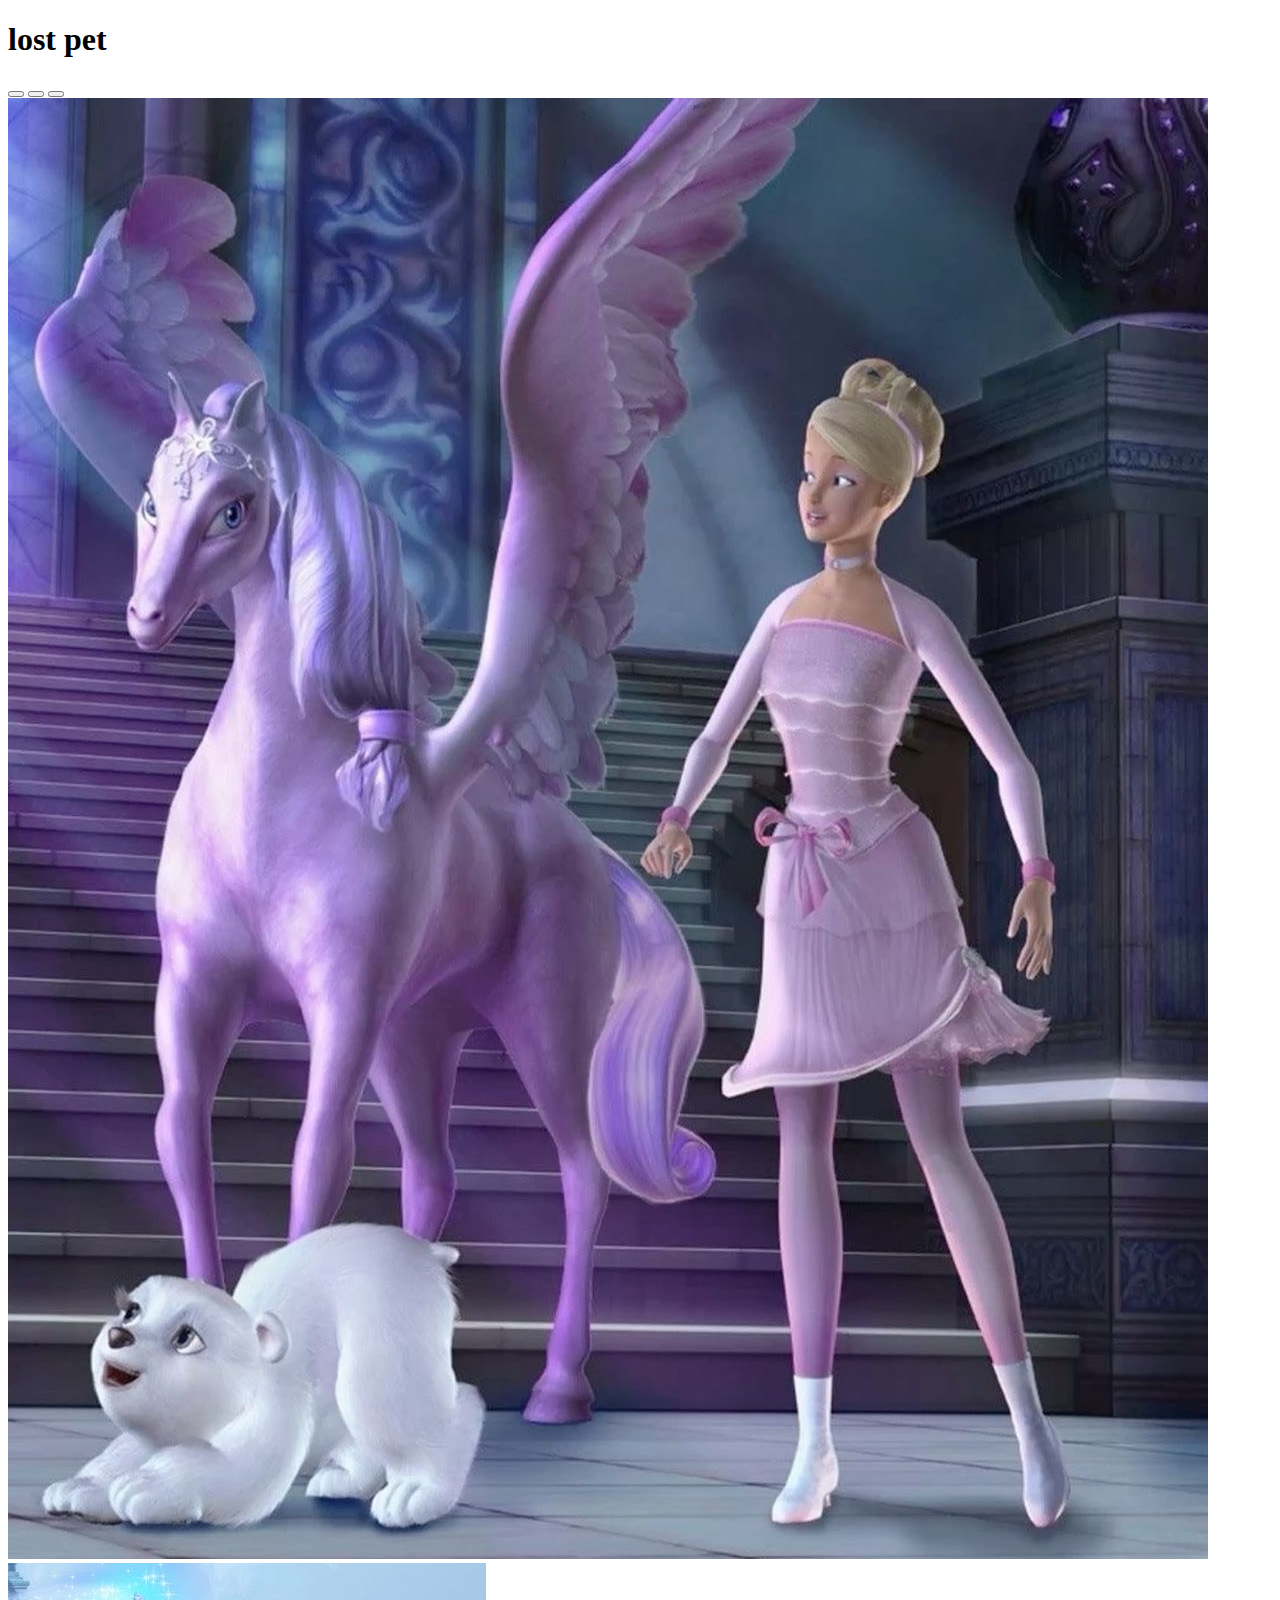
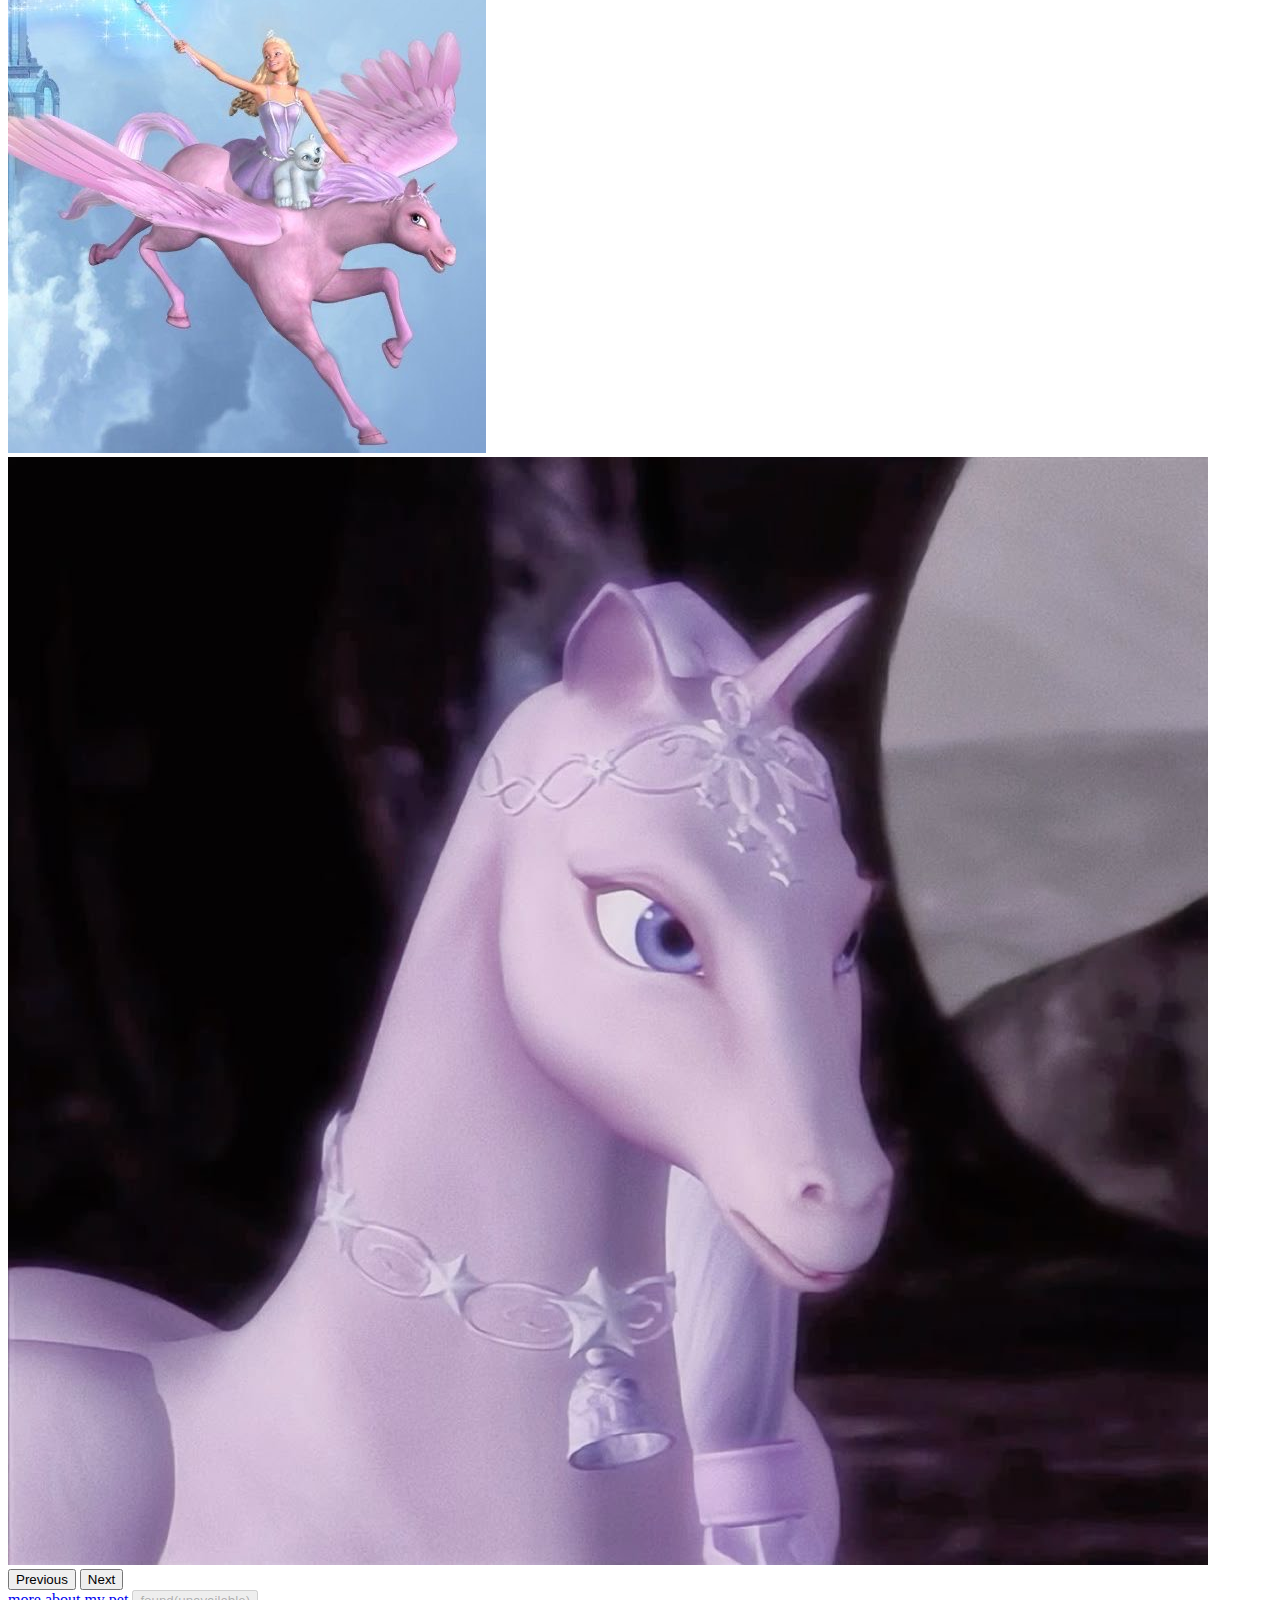
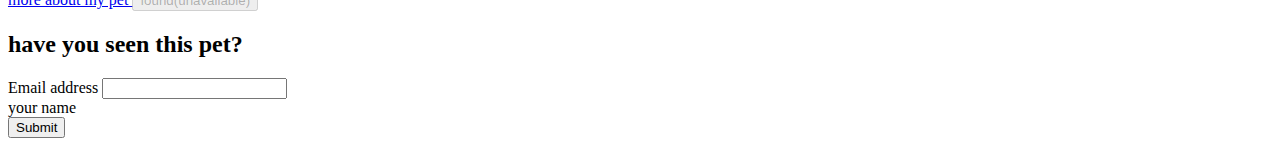
<file: index.html>
<!doctype html>
<html lang="en">
  <head>
    <meta charset="utf-8">
    <meta name="viewport" content="width=device-width, initial-scale=1">
    <title>Bootstrap demo</title>
    <link href="https://cdn.jsdelivr.net/npm/bootstrap@5.3.8/dist/css/bootstrap.min.css" rel="stylesheet" integrity="sha384-sRIl4kxILFvY47J16cr9ZwB07vP4J8+LH7qKQnuqkuIAvNWLzeN8tE5YBujZqJLB" crossorigin="anonymous">
  </head>
  <body class="p-3 mb-2 bg-primary-subtle text-primary-emphasis">
   <div class="container">
    <h1 class="display-2 text-center text-primary-emphasis border border-info border-3 p-3">lost pet</h1>
    <div id="carouselExampleIndicators" class="carousel slide">
  <div class="carousel-indicators">
    <button type="button" data-bs-target="#carouselExampleIndicators" data-bs-slide-to="0" class="active" aria-current="true" aria-label="Slide 1"></button>
    <button type="button" data-bs-target="#carouselExampleIndicators" data-bs-slide-to="1" aria-label="Slide 2"></button>
    <button type="button" data-bs-target="#carouselExampleIndicators" data-bs-slide-to="2" aria-label="Slide 3"></button>
  </div>
  <div class="carousel-inner">
    <div class="carousel-item active">
      <img src="IMG_4612.jpeg" class="d-block w-100" alt="...">
    </div>
    <div class="carousel-item">
      <img src="IMG_4613.jpeg" class="d-block w-100" alt="...">
    </div>
    <div class="carousel-item">
      <img src="IMG_4614.jpeg" class="d-block w-100" alt="...">
    </div>
  </div>
  <button class="carousel-control-prev" type="button" data-bs-target="#carouselExampleIndicators" data-bs-slide="prev">
    <span class="carousel-control-prev-icon" aria-hidden="true"></span>
    <span class="visually-hidden">Previous</span>
  </button>
  <button class="carousel-control-next" type="button" data-bs-target="#carouselExampleIndicators" data-bs-slide="next">
    <span class="carousel-control-next-icon" aria-hidden="true"></span>
    <span class="visually-hidden">Next</span>
  </button>
</div>
<div class="mt-4"> 
<a href="contact.html" class="btn btn-primary btn-lg active" role="button">
  more about my pet 
</a>
<button class="btn btn-secondary btn-lg ms-3" disabled>
found(unavailable)
</button>
</div>
<form class="mt-5">
<h2 class="h4 mb-3"> have you seen this pet?</h2>
<div class="mb-3">
    <label for="exampleInputEmail1" class="form-label">Email address</label>
    <input type="email" class="form-control" id="exampleInputEmail1" aria-describedby="emailHelp">
  </div>

<div class="mb-3">
<label for="name" class="form-label">your name</label>
<label for="text" class="form-control" id="name" placeholder="Enter Here"></label>
</div>
<button type="submit" class="btn btn-primary">Submit</button>

</form>


</div>
   


    <script src="https://cdn.jsdelivr.net/npm/bootstrap@5.3.8/dist/js/bootstrap.bundle.min.js" integrity="sha384-FKyoEForCGlyvwx9Hj09JcYn3nv7wiPVlz7YYwJrWVcXK/BmnVDxM+D2scQbITxI" crossorigin="anonymous"></script>
  </body>
</html>
</file>
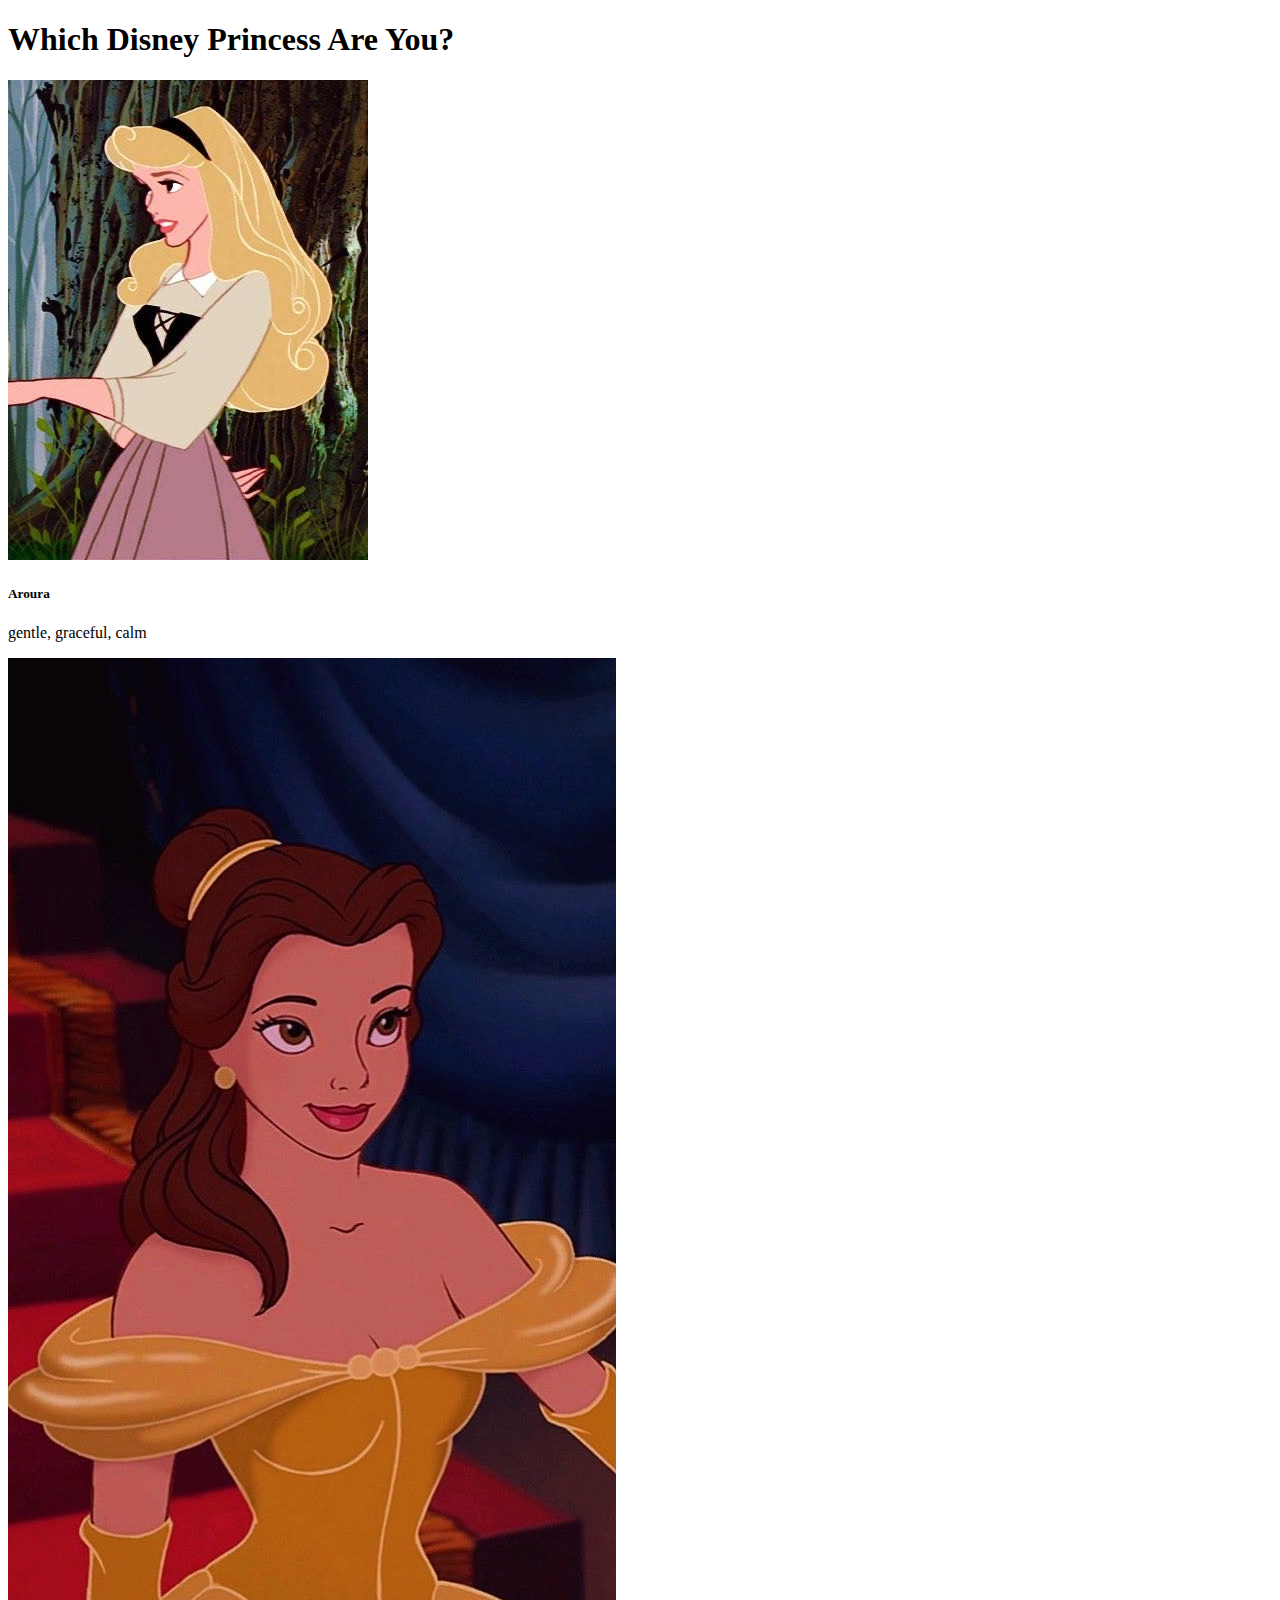
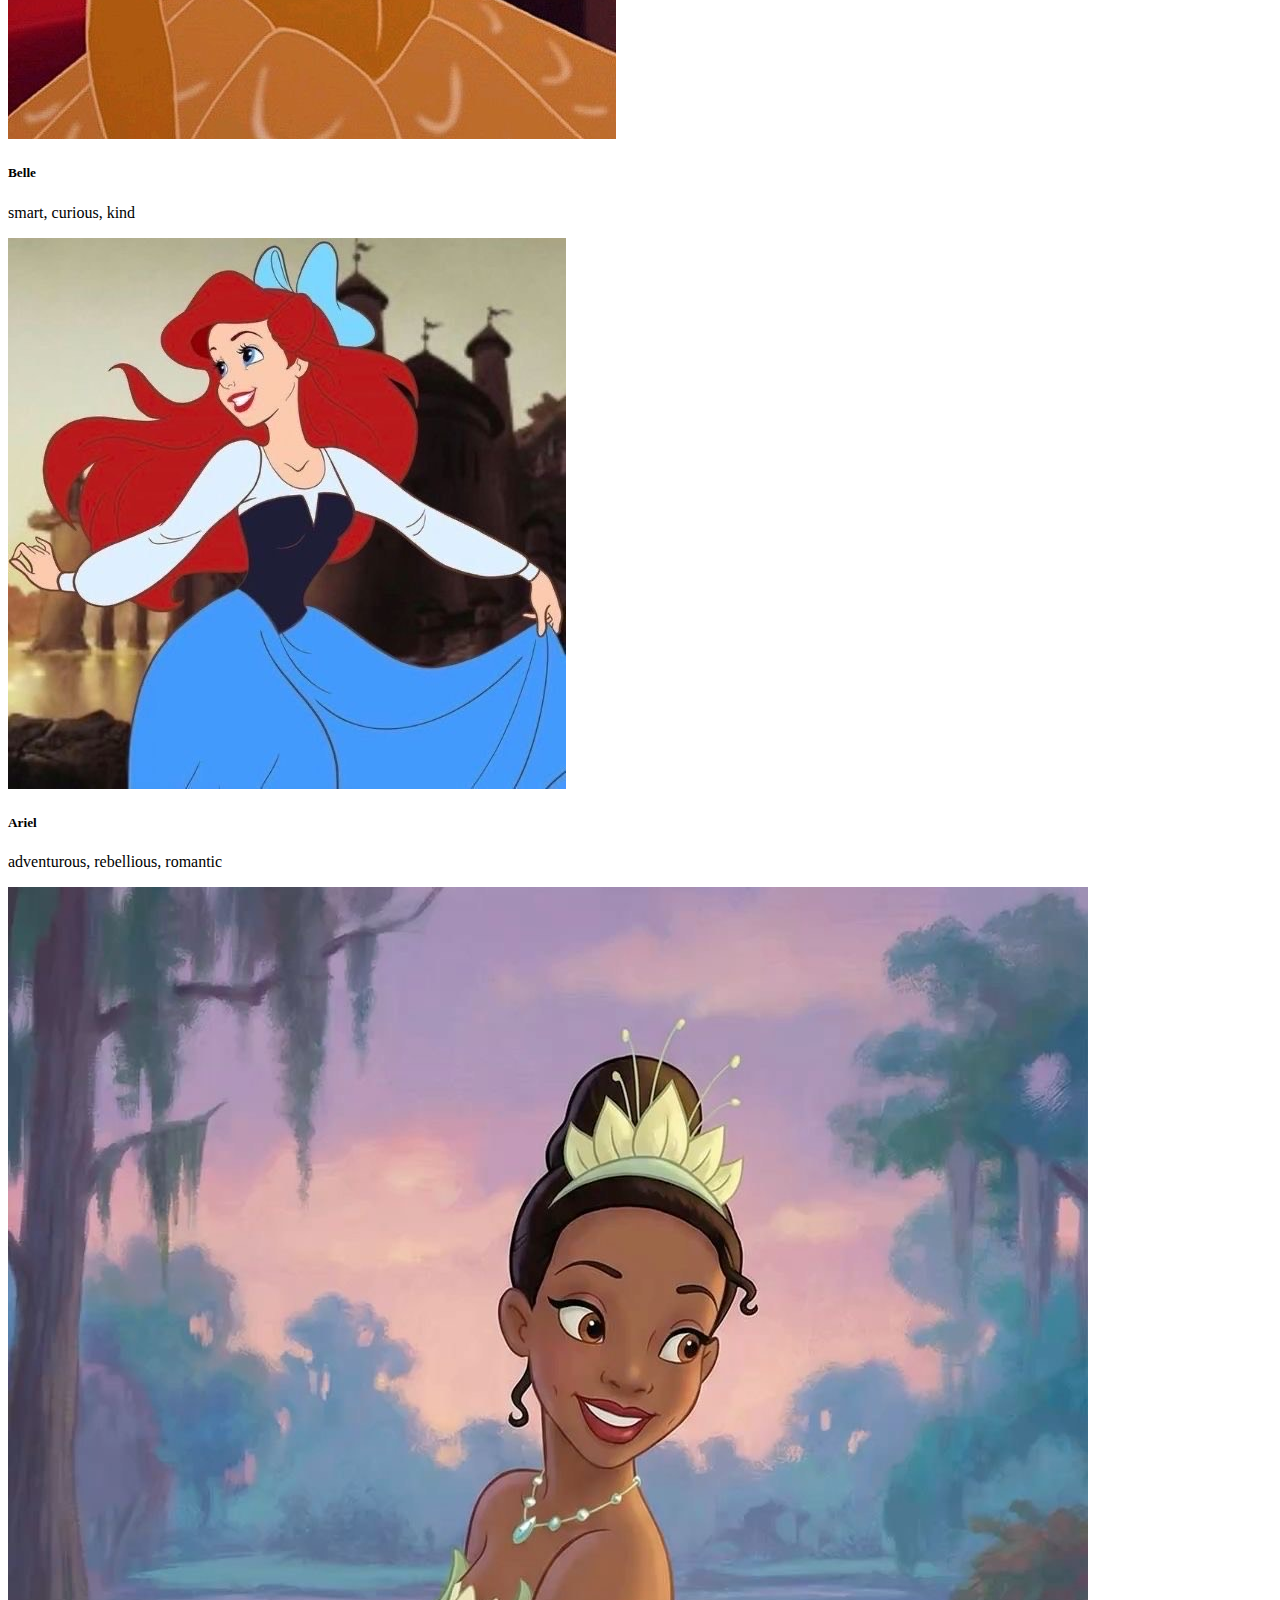
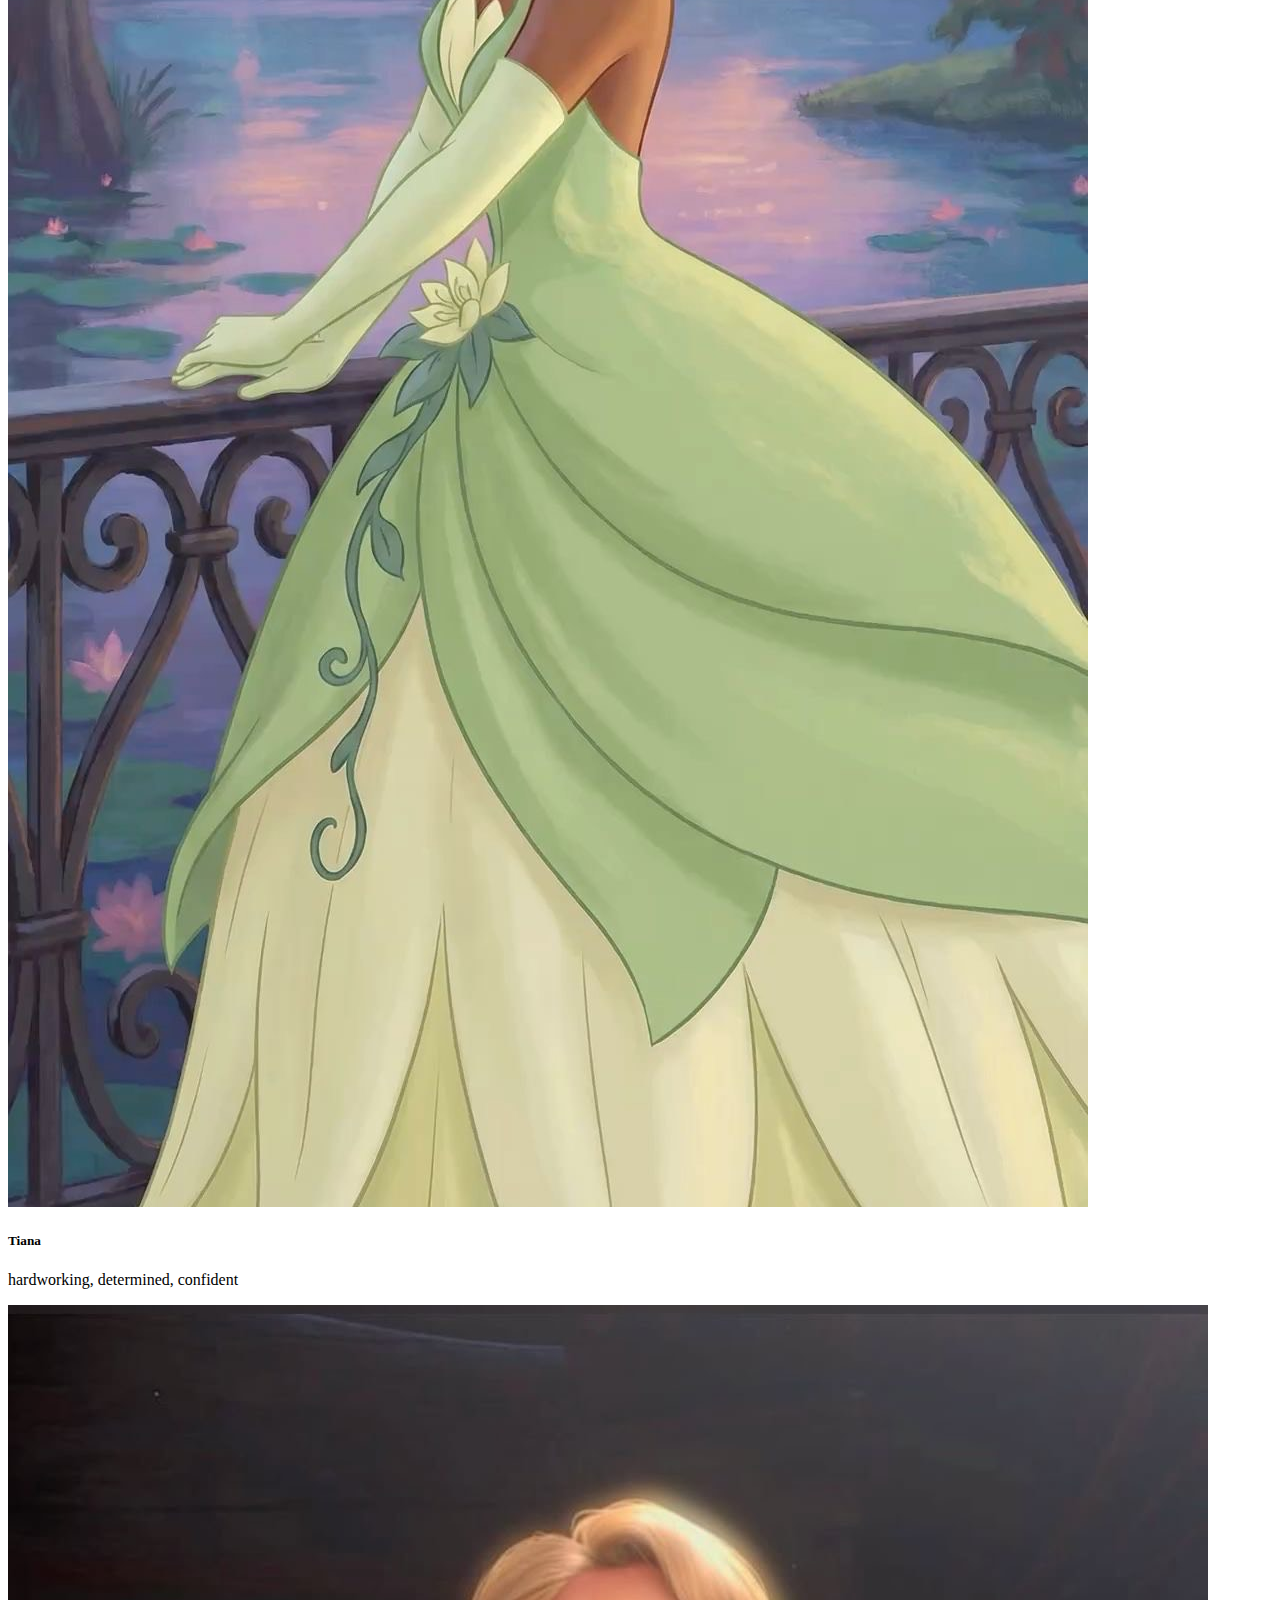
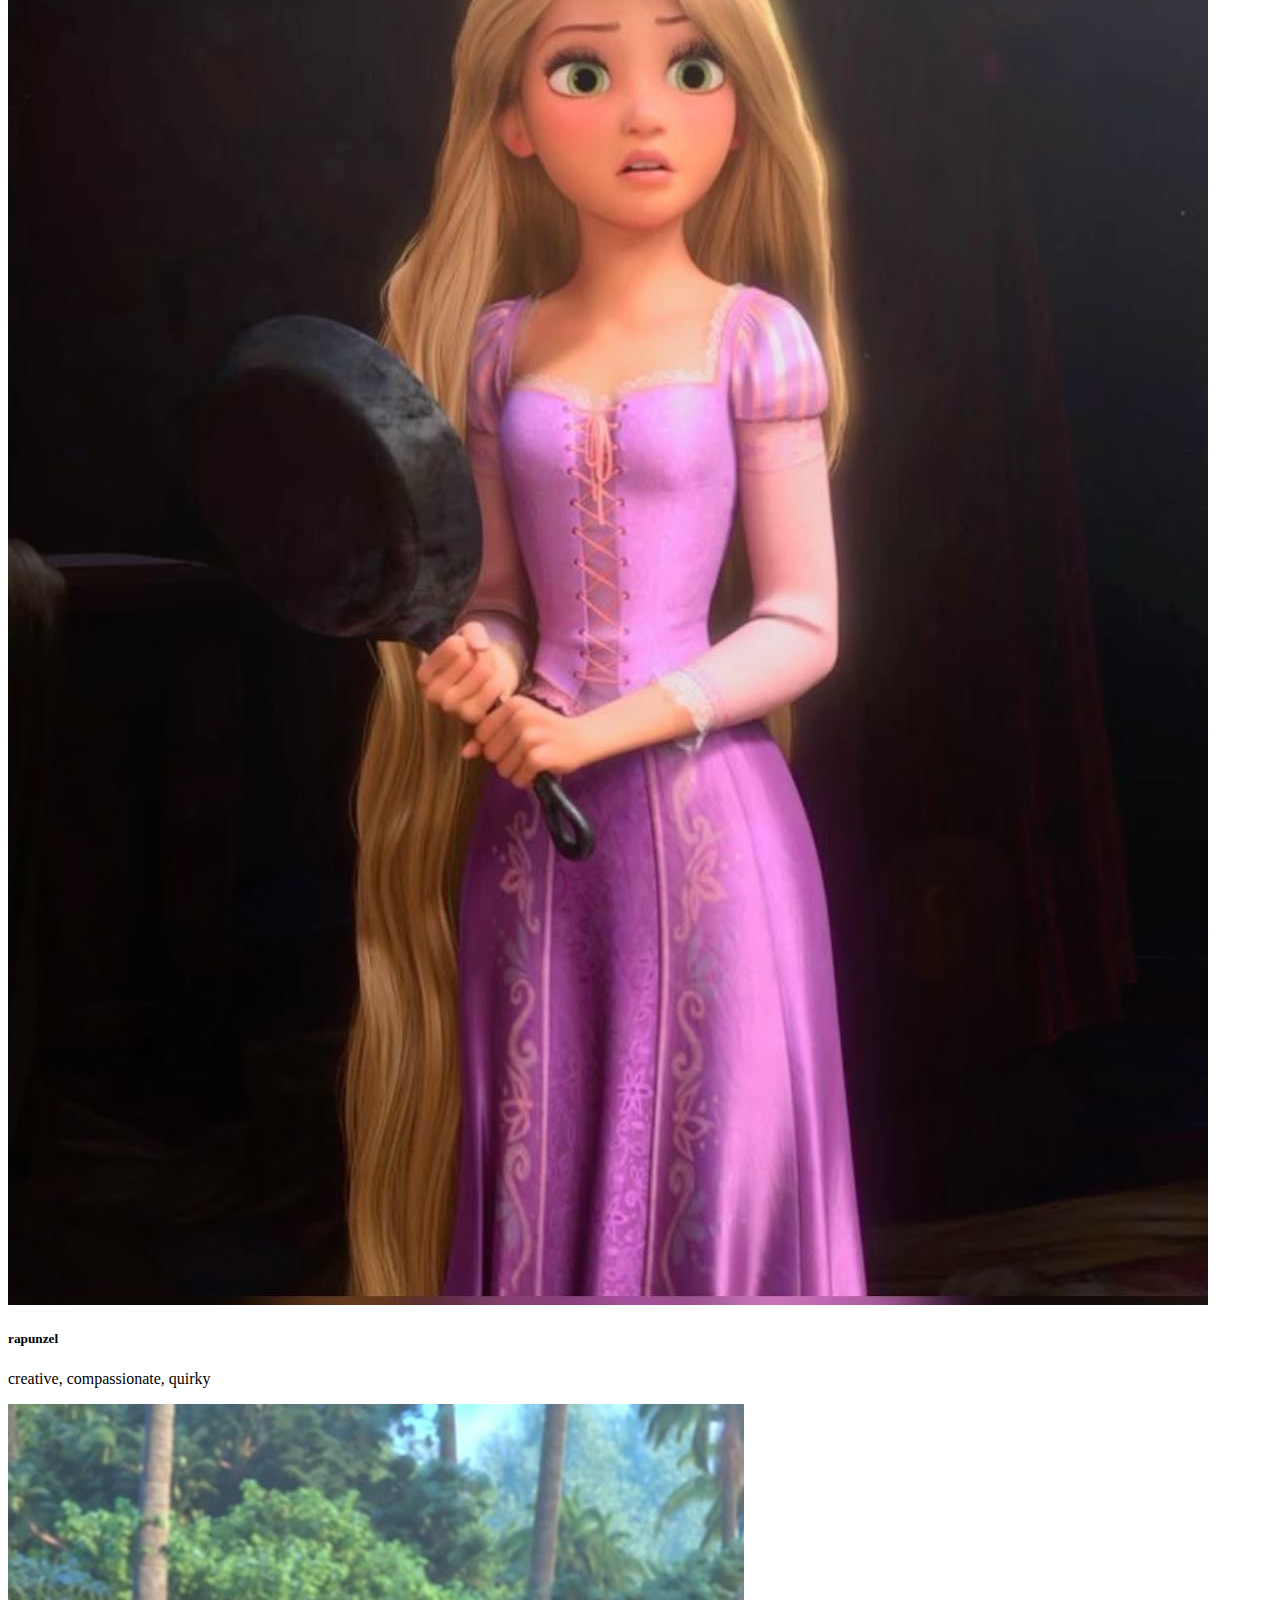
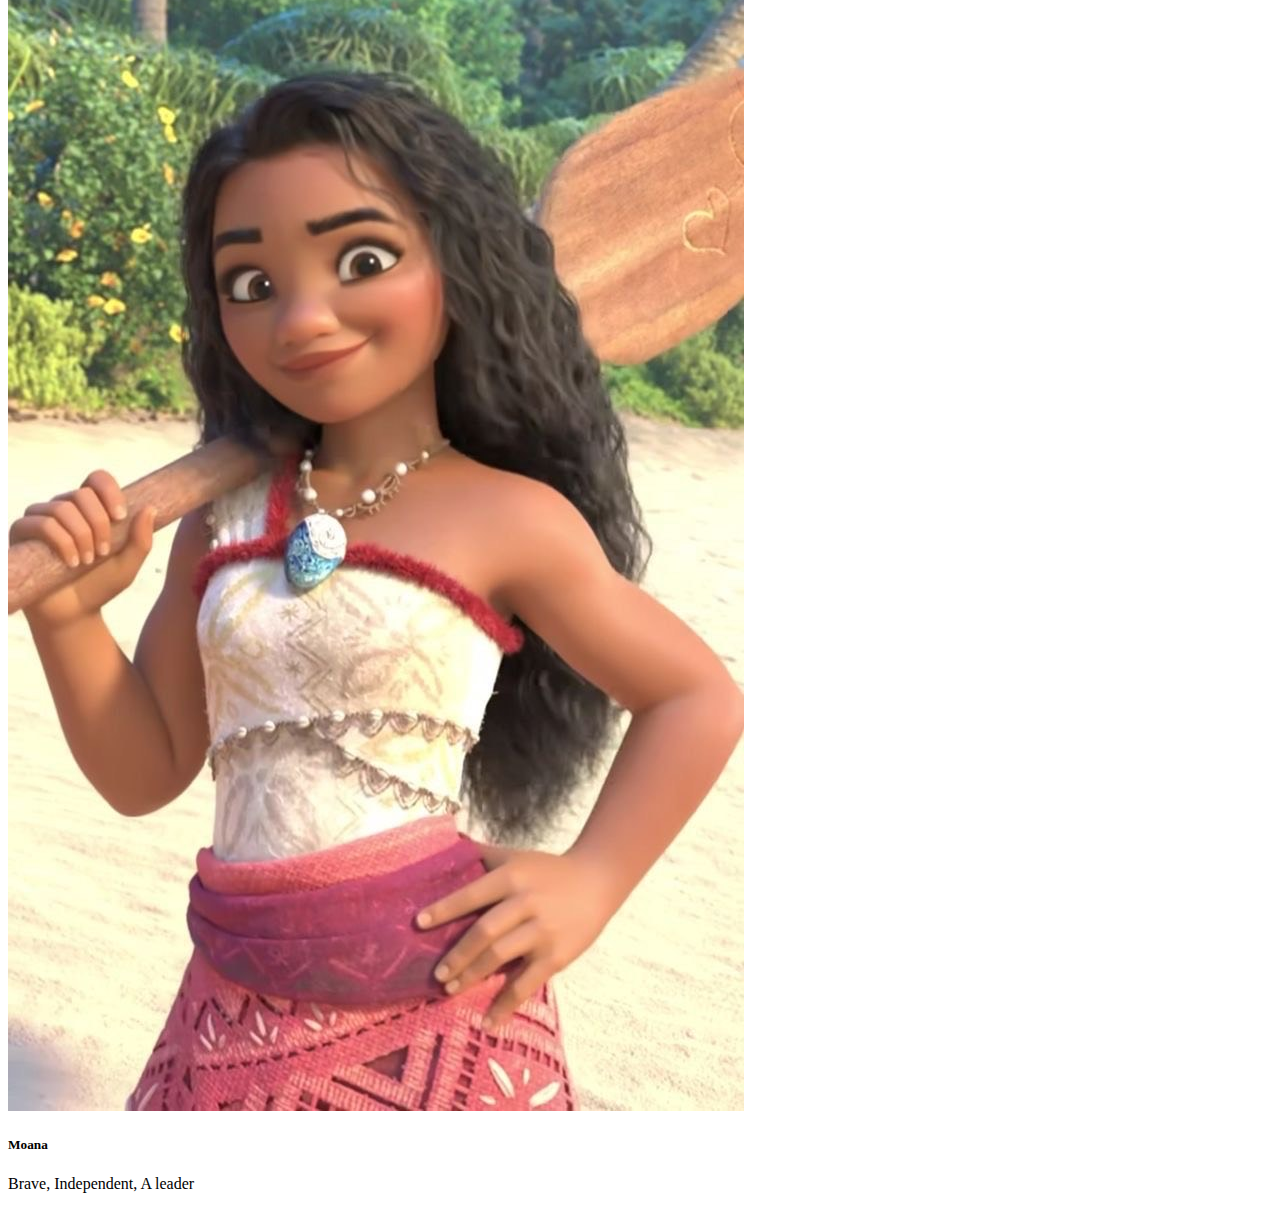
<file: grid.html>
<!doctype html>
<html lang="en">
  <head>
    <meta charset="utf-8">
    <meta name="viewport" content="width=device-width, initial-scale=1">
    <title>Which Disney Princess Are You?</title>
    <link href="https://cdn.jsdelivr.net/npm/bootstrap@5.3.8/dist/css/bootstrap.min.css" rel="stylesheet" integrity="sha384-sRIl4kxILFvY47J16cr9ZwB07vP4J8+LH7qKQnuqkuIAvNWLzeN8tE5YBujZqJLB" crossorigin="anonymous">

  </head>
  <body class="p-3 mb-2 bg-danger-subtle text-danger-emphasis">
    <h1 class="text-center my-4 text-danger">
Which Disney Princess Are You?
    </h1>
    <div class="container">
      <div class="row">

        <div class="col-4">
          <div class="bg-light p-4 m-3 text-center border border-4 rounded shadow">
            <img src="IMG_4784.jpeg" class="img-fluid">
            <h5 class="text-info">Aroura</h5>
            <p class="text-dark">gentle, graceful, calm</p>
          </div>
        </div>

        <div class="col-4">
          <div class="bg-light p-4 m-3 text-center border border-4 rounded shadow">
            <img src="IMG_4785.jpeg" class="img-fluid">
            <h5 class="text-warning">Belle</h5>
            <p class="text-dark">smart, curious, kind</p>
          </div>
        </div>

        <div class="col-4">
          <div class="bg-light p-4 m-3 text-center border border-4 rounded shadow">
            <img src="IMG_4786.jpeg" class="img-fluid">
            <h5 class="text-danger">Ariel</h5>
            <p class="text-dark">adventurous, rebellious, romantic </p>
          </div>
        </div>
            
      </div>
    </div>

      <div class="row">

        <div class="col-4">
          <div class="bg-light p-4 m-3 text-center border border-4 rounded shadow">
            <img src="IMG_4787.jpeg" class="img-fluid">
            <h5 class="text-success">Tiana</h5>
            <p class="text-dark">hardworking, determined, confident</p>
          </div>
        </div>

        <div class="col-4">
          <div class="bg-light p-4 m-3 text-center border border-4 rounded shadow">
            <img src="IMG_4788.jpeg" class="img-fluid">
            <h5 class="text-warning-emphasis">rapunzel</h5>
            <p class="text-dark">creative, compassionate, quirky </p>
          </div>
        </div>
        <div class="col-4">
          <div class="bg-light p-4 m-3 text-center border border-4 rounded shadow">
            <img src="IMG_4789.jpeg" class="img-fluid">
            <h5 class="text-warning">Moana</h5>
            <p class="text-dark">Brave, Independent, A leader</p>
          </div>
        </div>



      </div>
  </body>
  </html>
</file>
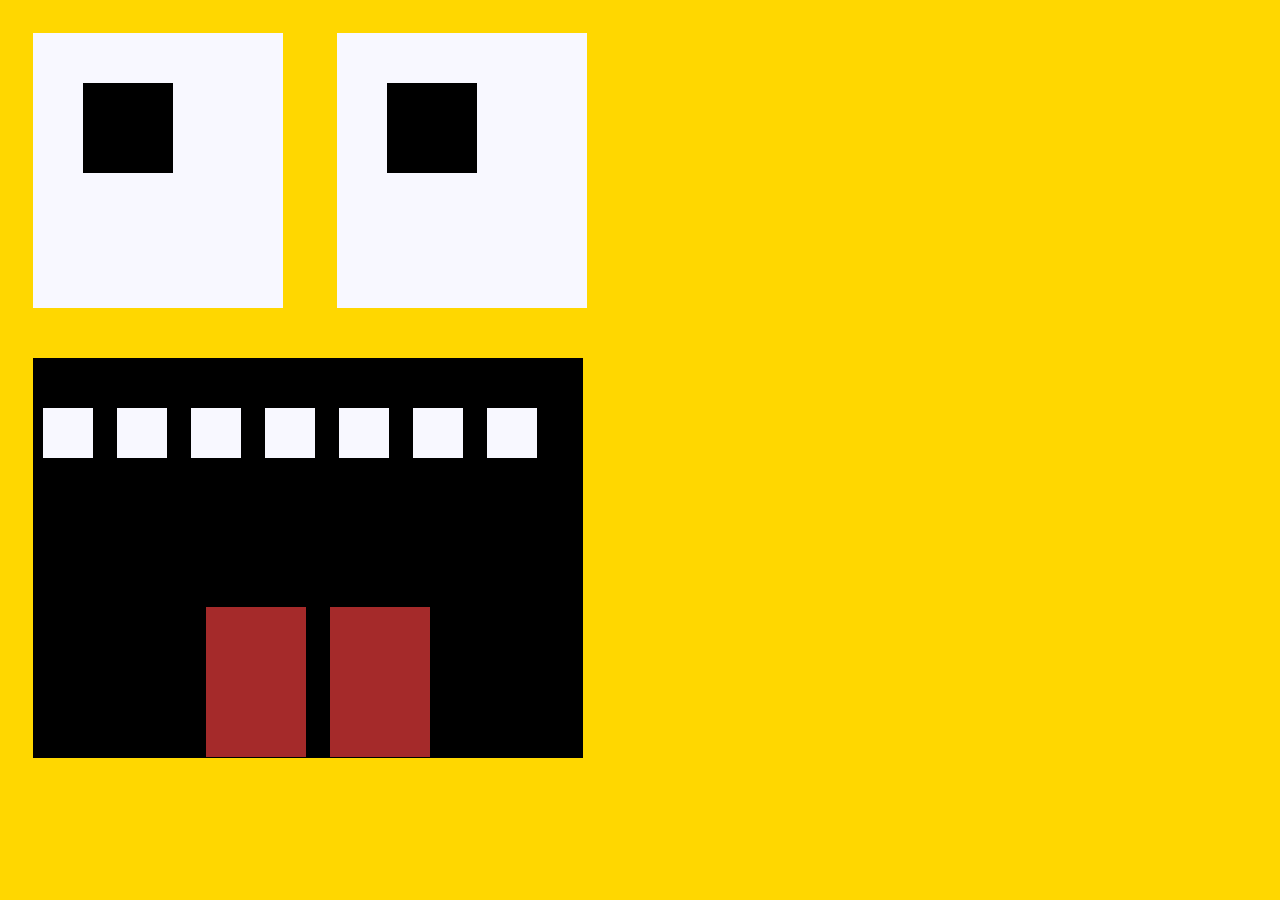
<file: practiceQuiz.html>
<!DOCTYPE html>
<html lang="en">
    <head>
<link rel="stylesheet" href="quiz.css">

    </head>
    <body>
        
        <div class="Eyeball">
           
            <div class="Pupil">

            </div>
        </div>
        <div class="Eyeball">
             <div class="Pupil">

            </div>
        </div>
   <div class="Mouth">

<div class="Teeth"></div>
<div class="Teeth"></div>
<div class="Teeth"></div>
<div class="Teeth"></div>
<div class="Teeth"></div>
<div class="Teeth"></div>
<div class="Teeth"></div>

 <div style="text-align: center;"> 
<div class="Tounge">

</div>
<div class="Tounge">

</div>

</div>

</div>
    </body>
</file>
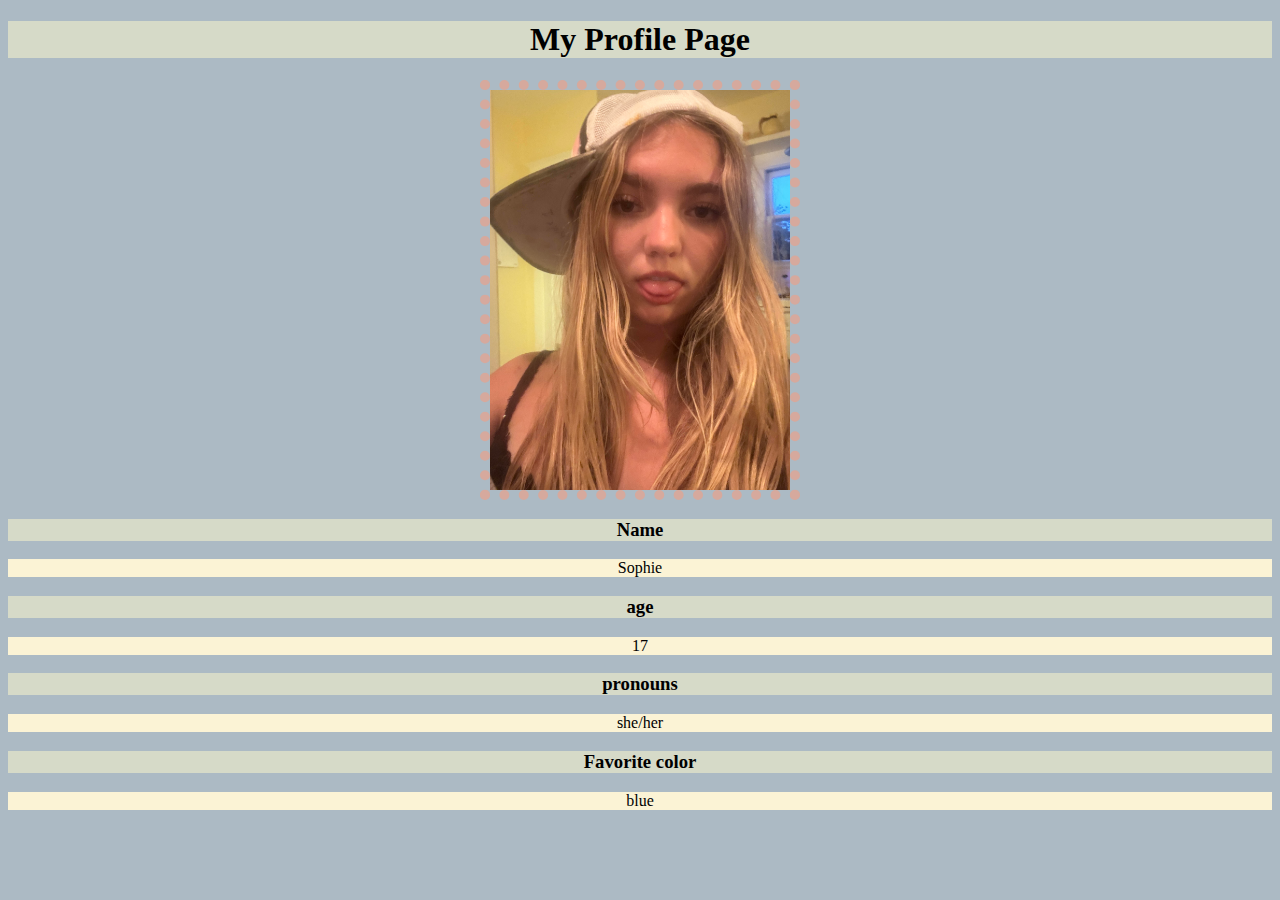
<file: profile.html>
<!DOCTYPE html>
<html lang="en">
    <head>
<link rel="stylesheet" href="profile.css">

    </head>
    <body>
<h1> My Profile Page</h1>
<img src="unnamed (1).jpg" alt="" width="300">
 <h3>Name</h3>
 <p>Sophie</p>
<h3>age</h3>
<p>17</p>
<h3>pronouns</h3>
<p>she/her</p>
<h3>Favorite color</h3>
<p>blue</p>
</div>
    </body>
</html>
</file>
<file: quiz.css>
body {
    background-color: gold;
}

.Eyeball {
     height: 275px;
    width: 250px;
    background-color: ghostwhite;
    margin: 25px;
    display:inline-block;
position: relative;
}
.Pupil {
    background-color: black;
    display:inline-block;
    height: 90px;
    width: 90px;
    margin: 50px;

}
 .Mouth {
height: 400px;
width: 550px;
margin: 25px;
background-color: black;
}

.Teeth {
    height: 50px;
    width: 50px;
    background-color: ghostwhite;
    display: inline-block;
    margin: 10px;
    margin-top: 50px;
}

.Tounge {
    height: 150px;
    width: 100px;
    background-color: brown;
    display: inline-block;
    margin-top: 135px;
    margin-left: 20px;
    text-align: center;
}
</file>
<file: profile.css>
body {
    background-color: rgb(172, 186, 196);
}
h1 {
    text-align: center;
    font-family:Georgia, 'Times New Roman', Times, serif;
    background-color: rgb(214, 218, 200);
}
img {
    display: block;
    margin-left: auto;
    margin-right: auto;
    border: 10px dotted rgb(214, 169, 157);
}
h3{
    text-align: center;
    background-color: rgb(214, 218, 200);
}

p {
    text-align: center;
    background-color: rgb(251, 243, 213);
    font-family:Lucida Handwriting
}
</file>
